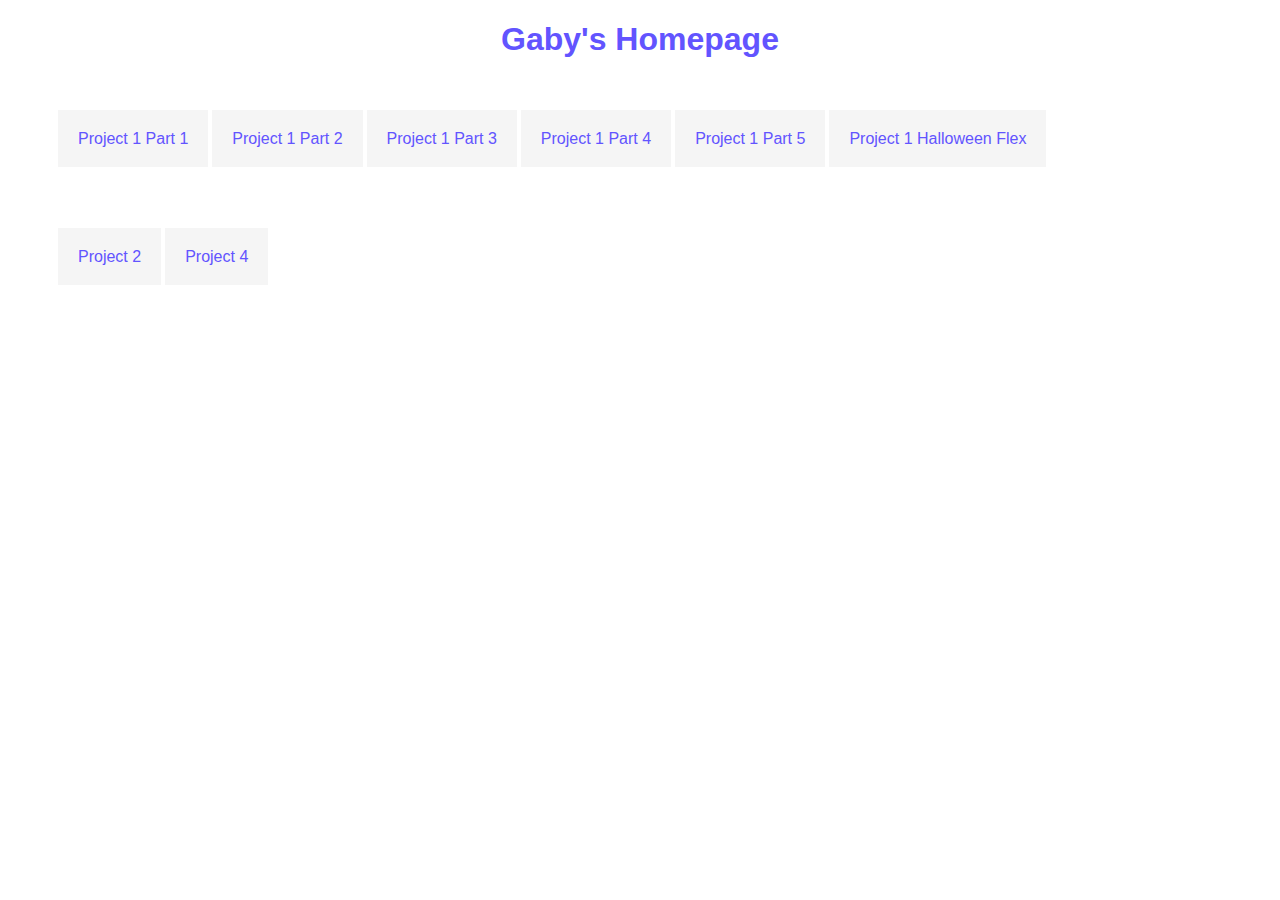
<file: index.html>
<!DOCTYPE html>
<html lang="en">
<head>
	<title>Gaby's Homepage</title>
	<link rel="stylesheet" type="text/css" href="style.css">
</head>

<body>
	<h1>Gaby's Homepage</h1>
	<div class="container">
		<a class="grid-item" href="DESN340_P1_Part1_MurgaGabriela/plantworld.html">Project 1 Part 1</a>
		<a class="grid-item" href="DESN340_P1_Part2_MurgaGabriela/floatinghanger.html">Project 1 Part 2</a>
		<a class="grid-item" href="H3/aroundthewayvinyl.html">Project 1 Part 3</a>
		<a class="grid-item" href="Homework4/index.html">Project 1 Part 4</a>
		<a class="grid-item" href="Homework5/index.html">Project 1 Part 5</a>
		<a class="grid-item" href="Halloween/flexy.html">Project 1 Halloween Flex</a>
   </div>
	<div class="container">
		<a class="grid-item" href="P2/index.html">Project 2</a>
		<a class="grid-item" href="P4/index.html">Project 4</a>

   </div>

</body>
</file>
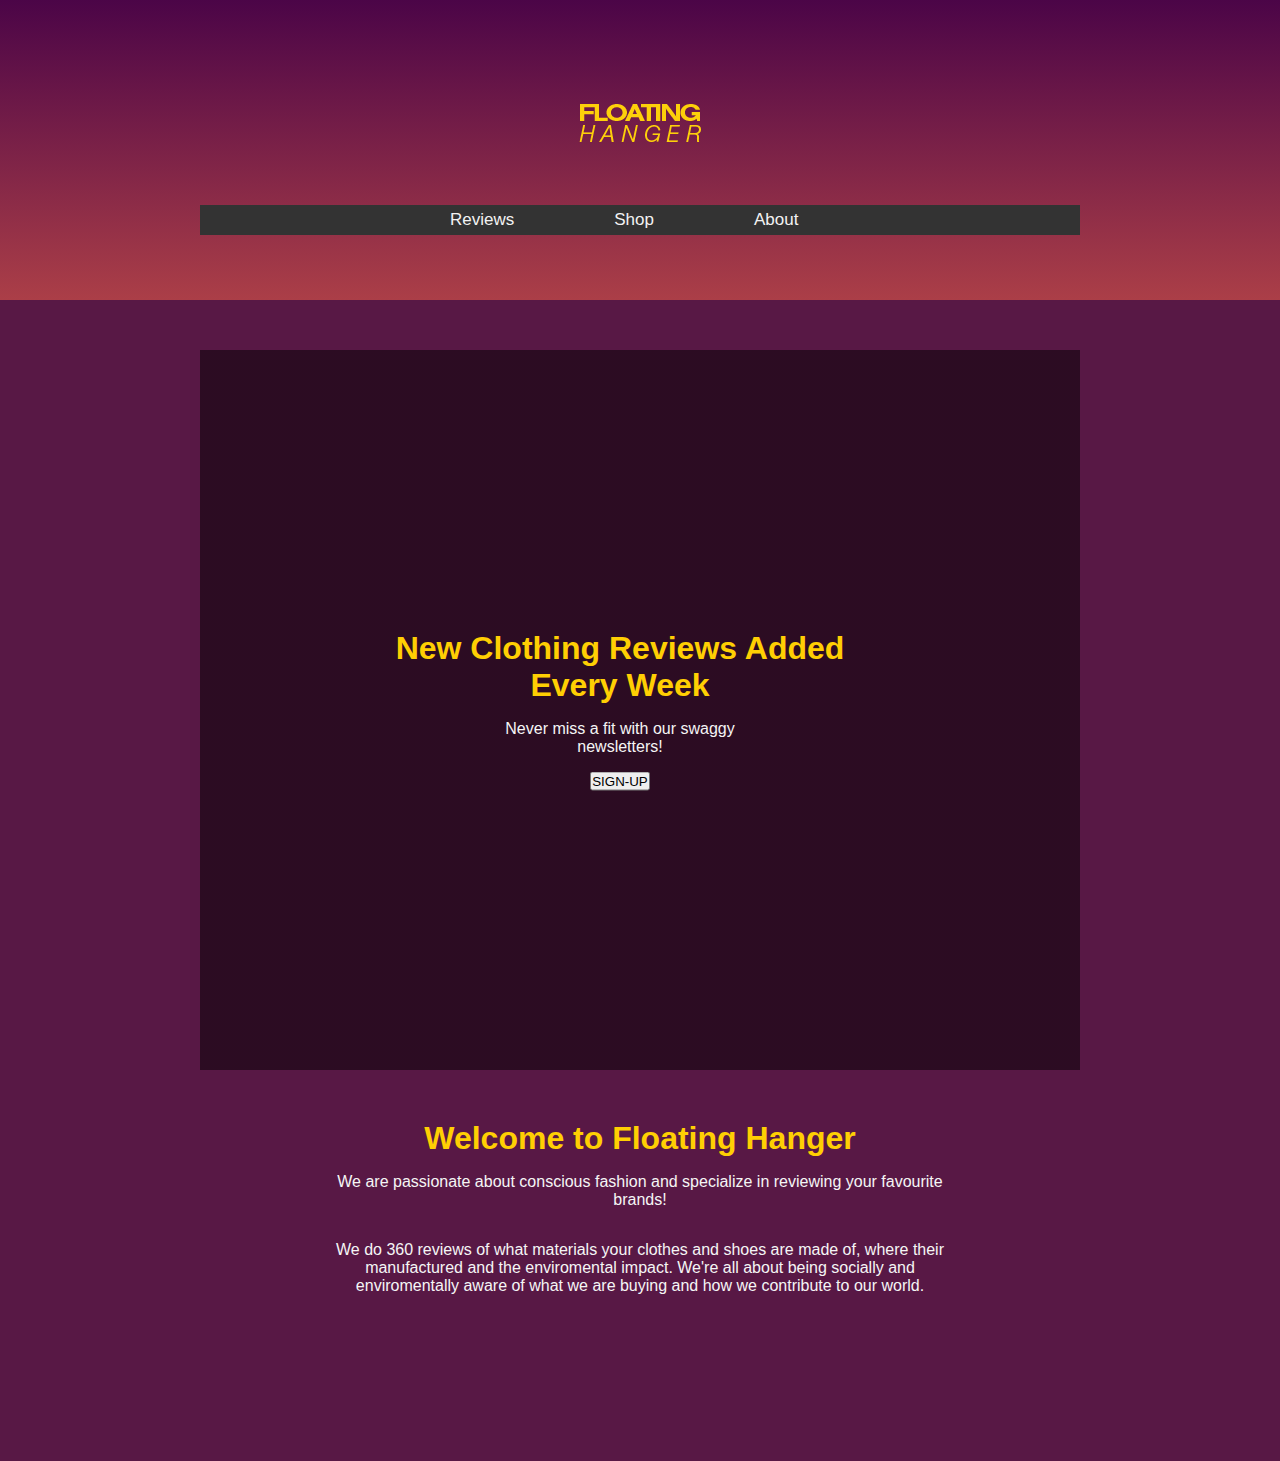
<file: DESN340_P1_Part2_MurgaGabriela/floatinghanger.html>
<!DOCTYPE html>
<html lang="en">
	<head> 
		<title>Floating Hanger</title>
		<link rel="stylesheet" type="text/css" href="style.css">

	</head>

	<header>
		<a href="index.html"><img src="floatinghangerlogo.png">
			<!----logo is custom made, since I'm not in class to say :)----->
			<div class="topnav">
				<li><a href="reviews.html">Reviews</a></li> 
				<li><a href="#">Shop</a></li>
				<li><a href="#">About</a></li>
			</div>
	</header>

<div class="hero-image">
  <div class="hero-text">
    <h1> New Clothing Reviews Added Every Week</h1>
    <p>Never miss a fit with our swaggy newsletters!</p>
    <button>SIGN-UP</button>
  </div>
</div>


<div>
		<h1>Welcome to Floating Hanger</h1>
	<section>
		<p>We are passionate about conscious fashion and specialize in reviewing your favourite brands!
		</p>
	</section>
		<p>
		We do 360 reviews of what materials your clothes and shoes are made of, where their manufactured and the enviromental impact. We're all about being socially and enviromentally aware of what we are buying and how we contribute to our world. </p>
		</section>
</div>

<!-----------------FOOTER HAS TO BE EDITED
<div class="container">
	<div id="main">
			<li><a href="reviews.html">Reviews</a></li> 
			<li><a href="#">Shop</a></li>
			<li><a href="#">About</a></li>
	</div>
</div>
------------------------------------------------------>
<footer id="footer">

</footer>
</div>
</html>
</file>
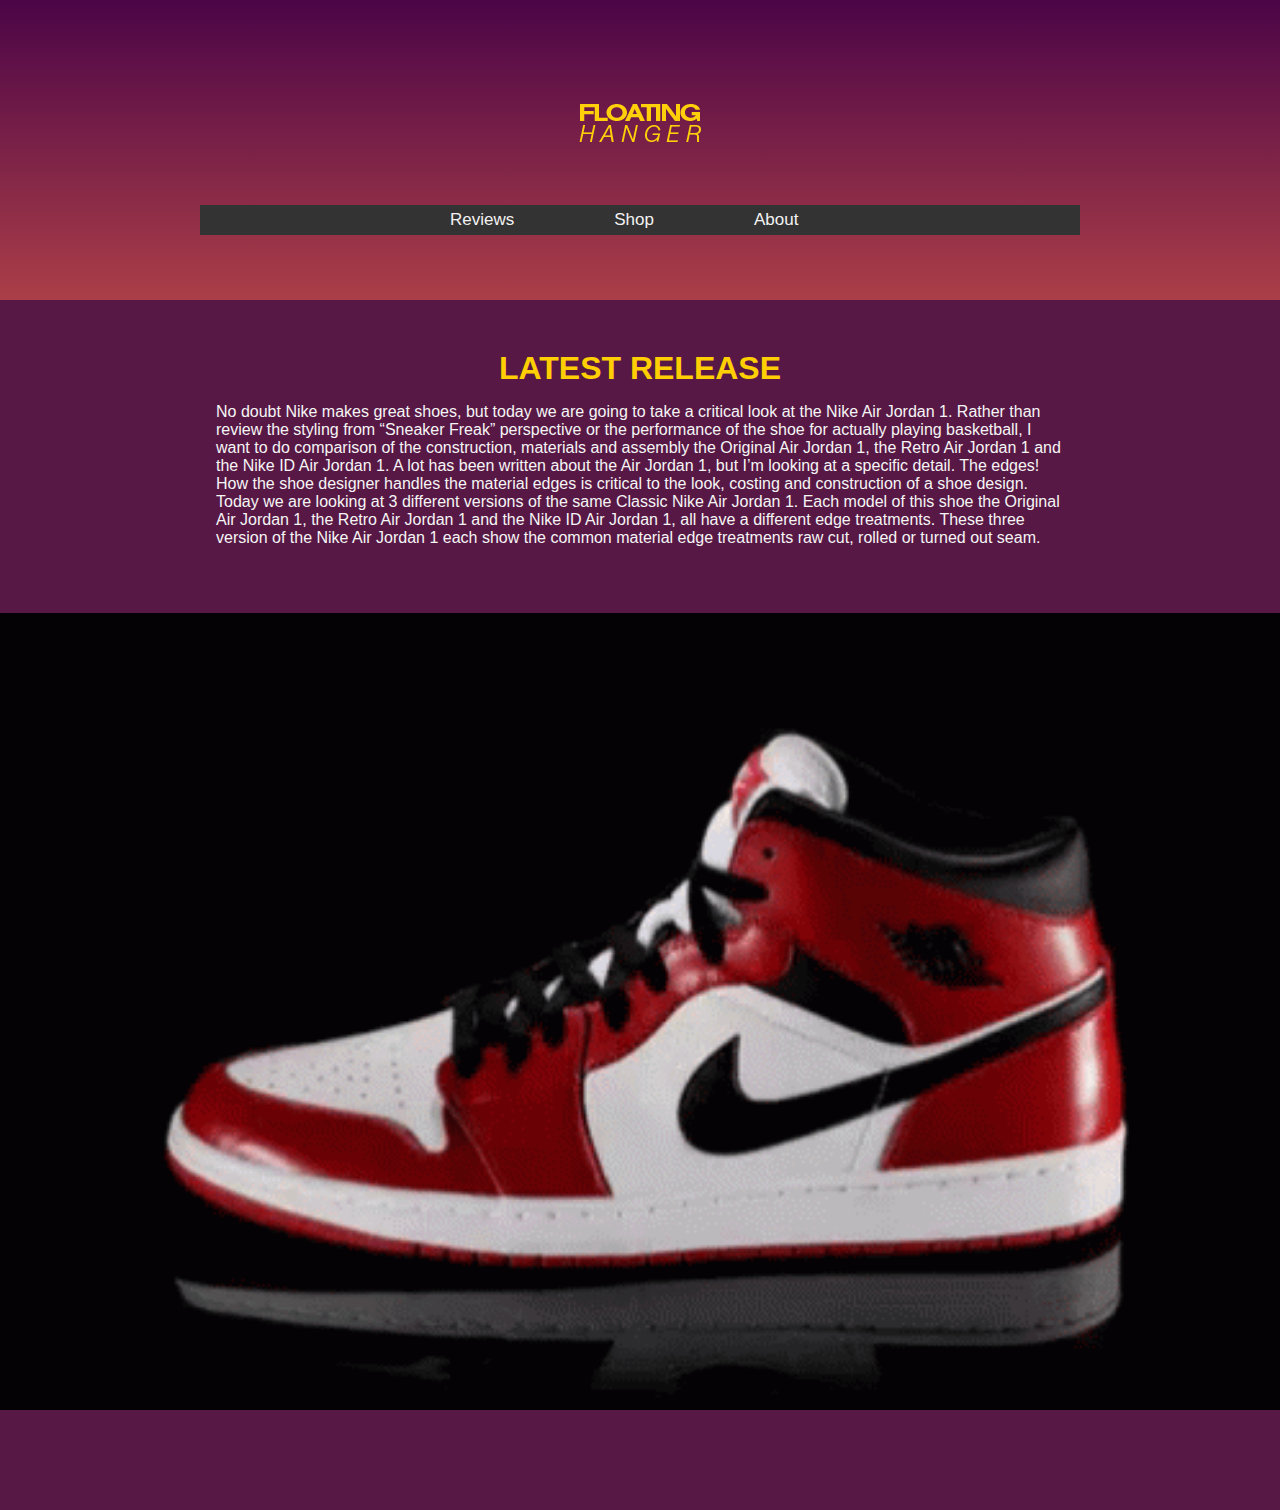
<file: DESN340_P1_Part2_MurgaGabriela/Reviews.html>
<!DOCTYPE html>
<html lang="en">
	<head> 
		<title>Reviews</title>
		<link rel="stylesheet" type="text/css" href="style.css">

	</head>

	<header>
		<a href="index.html"><img src="floatinghangerlogo.png">
			<div class="topnav">
				<li><a href="interior.html">Reviews</a></li> 
				<li><a href="#">Shop</a></li>
				<li><a href="#">About</a></li>
			</div>
	</header>

	<section>
		<div>
		<h1>LATEST RELEASE</h1>
<article>
No doubt Nike makes great shoes, but today we are going to take a critical look at the Nike Air Jordan 1.   Rather than review the styling from “Sneaker Freak” perspective or the performance of the shoe for actually playing basketball, I want to do comparison of the construction, materials and assembly the Original Air Jordan 1, the Retro Air Jordan 1 and the Nike ID Air Jordan 1.

A lot has been written about the Air Jordan 1, but I’m looking at a specific detail.  The edges!
How the shoe designer handles the material edges is critical to the look, costing and construction of a shoe design.   Today we are looking at 3 different versions of the same Classic Nike Air Jordan 1.  Each model of this shoe the Original Air Jordan 1, the Retro Air Jordan 1 and the Nike ID Air Jordan 1, all have a different edge treatments.  These three version of the Nike Air Jordan 1 each show the common material  edge treatments raw cut, rolled or turned out seam.
</article>
		</div>
	<div>
		<background colourway= black>
	</div>
		<img class="centre" src="J1.gif" alt="Jordan1">

	</section>

	<footer id="footer">

</footer>
</div>
</file>
<file: style.css>
/*Gaby's Homepage Stylesheet


GENERAL FORMATING*/

h1{
	font-family: Helvetica,sans-serif;
	text-align: center;
	margin: 0,auto;
	color: #6254ff;
}

a{
	grid: display;
	grid-auto-columns:2fr;
	text-decoration: none;
	font-family: Helvetic,sans-serif;
	font-weight: lighter;
	padding: 20px;
	margin: 40px,20px;
	background-color: whitesmoke;
	color: #6254ff;

}

.container{
	margin: 50pxpx 500px;
	padding: 50px;
	border: 5px;
}

body{
	background-image: url(https://mir-s3-cdn-cf.behance.net/project_modules/2800_opt_1/91d8b486128681.5d909dad493bd.jpg);
}
</file>
<file: DESN340_P1_Part2_MurgaGabriela/style.css>
/* Floating Clothes Style Sheet */
* {
  list-style-type: none;
  margin: 0;
  padding: 0;
}

html,body{
	height: 100%;
}

/* NAVIGATION BAR */
/* Add a background color to the top navigation */
.topnav {
  background-color: #333;
  overflow:hidden;
}

/* Style the links inside the navigation bar */
.topnav a {
  float: left;
  color: #f2f2f2;
  text-align: center;
  padding: 5px 50px;
  text-decoration: none;
  font-size: 17px;

 /* TRYING TO FIGURE OUT HOW TO ALIGN THE NAV BAR BETTER*/ 
}

/* Change the color of links on hover */
.topnav a:hover {
  background-color: #ddd;
  color: black;
  }

  /* Add a color to the active/current link */
.topnav a.active {
  background-color: #04AA6D;
  color: white;
}

/*TEXT EDITS*/
	h1{
	color: #ffcf03;
	font-family: sans-serif;
	text-align: center;
		}
	h2{
	color: ghostwhite;
	font-family: sans-serif;
	text-align: center;
	}
	h3{
		font-family: sans-serif;
		size: 4px;
	}
	p{
	color: whitesmoke;
	font-family: sans-serif;
	text-align: center;
	margin-left: 100px;
	margin-right: 100px;
	padding: 1em;
	}
article{
	font-family: sans-serif;
	color: whitesmoke;
	padding: 1em;
}


/*PAGE EDITS*/

body {
  background-color: #581845;
}

header{
	font-family: sans-serif;
}
div{
	margin: 50px 200px;
}
link{
	text-align: center;
}

.centre{
	display: block;
	margin-left: auto;
	margin-right: auto;
	width: 100%;
}


/*HERO IMAGE GRADIENT*/

header {
    height:200px;
    width: 100%;
    text-align: center;
    padding-top: 100px;
    color: white;
    overflow: hidden;
    background: #C04848;  /* fallback for old browsers */
    background: linear-gradient(rgb(72,0,72,0.8), rgb(192,72,72,0.8));
    background-size: cover;
    background-repeat: no-repeat;
}


/*HERO IMAGE FORMATTING*/
body, html {
    height: 100%;
    width: 100%;
}

/* The hero image */
.hero-image {
  /* Use "linear-gradient" to add a darken background effect to the image (photographer.jpg). This will make the text easier to read */
  background-image: linear-gradient(rgba(0, 0, 0, 0.5), rgba(0, 0, 0, 0.5)), url("https://images.unsplash.com/photo-1598775378121-e24f7062c151?ixlib=rb-1.2.1&ixid=MnwxMjA3fDB8MHxwaG90by1wYWdlfHx8fGVufDB8fHx8&auto=format&fit=crop&w=1740&q=80");

  /* Set a specific height */
  height: 80%;

  /* Position and center the image to scale nicely on all screens */
  background-position: center;
  background-repeat: no-repeat;
  background-size: cover;
  position: relative;
}

/* Place text in the middle of the image */
.hero-text {
  text-align: center;
  position: relative;
  top: 50%;
  left: 25%;
  transform: translate(-50%, -50%);
  color: white;
}


/*FOOTER*/


#container{
	min-height: 100%;
}
#main{
	float: left;
	padding: 10px 50px;
	width: 3000px;
	height: 200 px;
	background-color: #ffcf03;
	overflow: hidden;
}
#footer{
	background-color: ##ffcf03;
	position: relative;
	height: 100px;
	clear: both;
	font-family: sans-serif;
}
</file>
